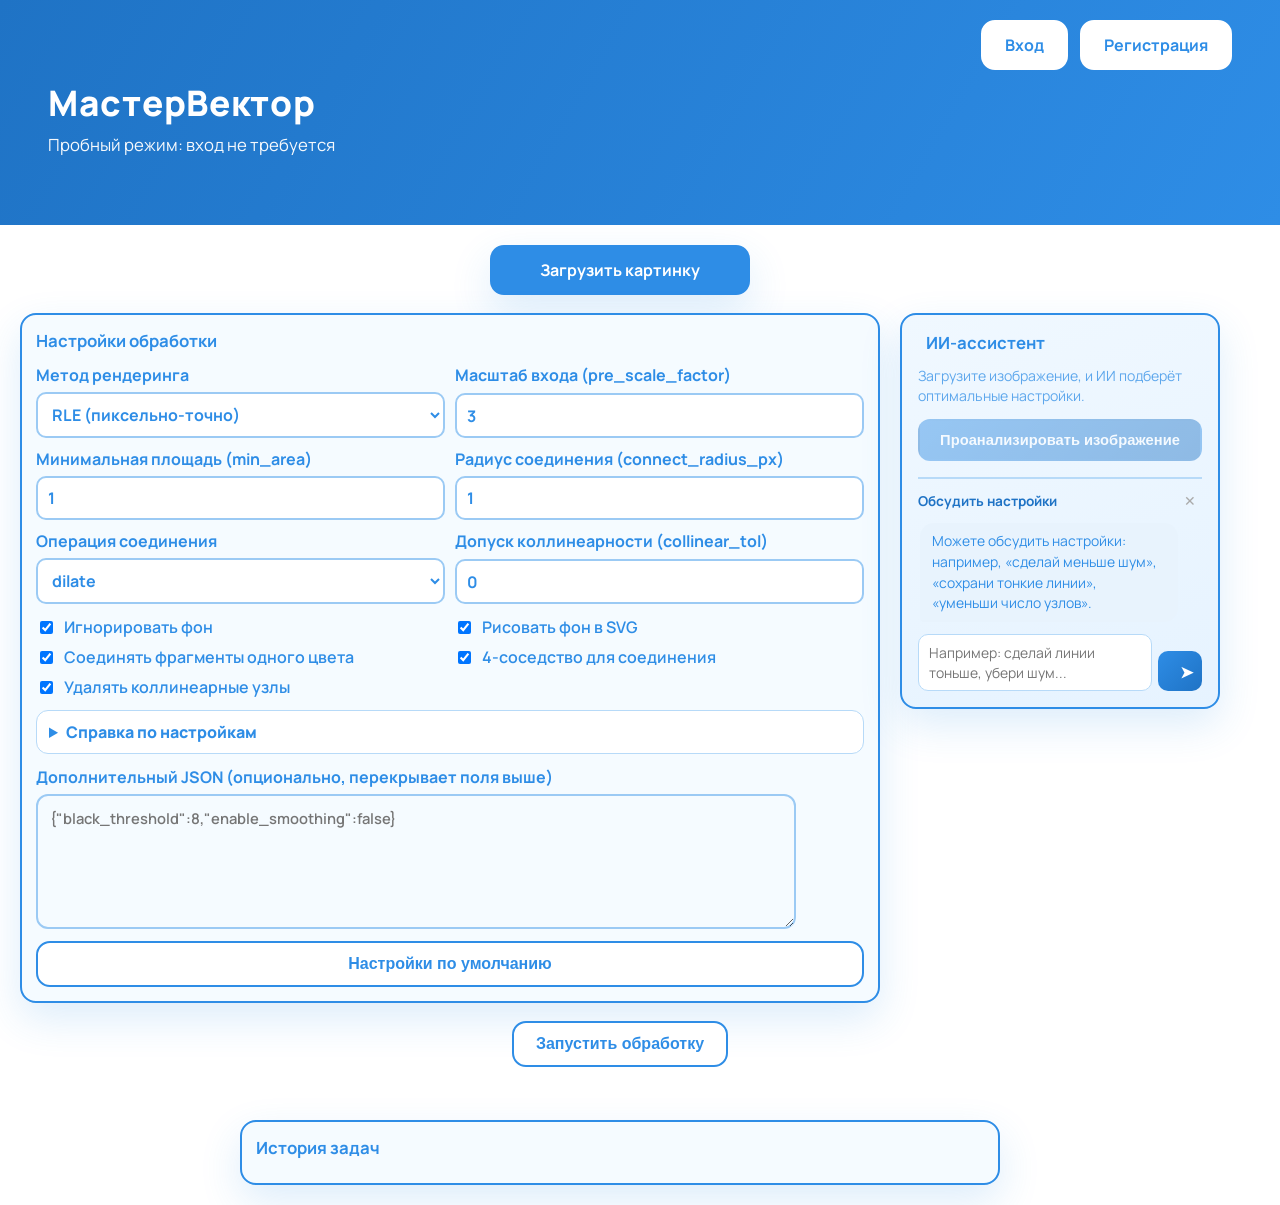
<file: index.html>
<!doctype html>
<html lang="ru">
<head>
  <meta charset="UTF-8" />
  <meta name="viewport" content="width=device-width, initial-scale=1.0" />
  <title>МастерВектор - Главная</title>
  <link rel="preconnect" href="https://fonts.googleapis.com" />
  <link rel="preconnect" href="https://fonts.gstatic.com" crossorigin />
  <link href="https://fonts.googleapis.com/css2?family=Manrope:wght@400;600;700;800&display=swap" rel="stylesheet" />
  <link rel="stylesheet" href="styles.css" />
</head>
<body>
  <header class="top-strip">
    <div class="top-actions">
      <a id="loginBtn" class="btn btn-strip" href="login.html">Вход</a>
      <a id="registerBtn" class="btn btn-strip" href="register.html">Регистрация</a>
      <button id="logoutBtn" class="btn btn-strip" type="button">Выйти</button>
    </div>
    <div class="hero-title-wrap">
      <h1>МастерВектор</h1>
      <p id="userInfo">Режим загрузки</p>
    </div>
  </header>

  <main class="main-content">
    <section class="center-panel">
      <div id="uploadState" class="state-block visible">
        <label for="bmpFile" class="btn btn-main">Загрузить картинку</label>
        <input id="bmpFile" type="file" accept=".bmp,image/bmp" />

        <div class="upload-columns">
          <section class="settings-card" aria-label="Настройки обработки">
            <h2>Настройки обработки</h2>
            <div class="settings-grid">
              <label class="settings-field" for="settingMethod">
                <span>Метод рендеринга</span>
                <select id="settingMethod">
                  <option value="rle" selected>RLE (пиксельно-точно)</option>
                  <option value="contours">Contours (меньше узлов)</option>
                </select>
              </label>

              <label class="settings-field" for="settingPreScaleFactor">
                <span>Масштаб входа (pre_scale_factor)</span>
                <input id="settingPreScaleFactor" type="number" value="3" min="0.1" step="0.1" />
              </label>

              <label class="settings-field" for="settingMinArea">
                <span>Минимальная площадь (min_area)</span>
                <input id="settingMinArea" type="number" value="1" min="1" step="1" />
              </label>

              <label class="settings-field" for="settingConnectRadius">
                <span>Радиус соединения (connect_radius_px)</span>
                <input id="settingConnectRadius" type="number" value="1" min="0" step="0.1" />
              </label>

              <label class="settings-field" for="settingConnectOp">
                <span>Операция соединения</span>
                <select id="settingConnectOp">
                  <option value="dilate" selected>dilate</option>
                  <option value="close">close</option>
                  <option value="none">none</option>
                </select>
              </label>

              <label class="settings-field" for="settingCollinearTol">
                <span>Допуск коллинеарности (collinear_tol)</span>
                <input id="settingCollinearTol" type="number" value="0" min="0" step="0.1" />
              </label>
            </div>

            <div class="settings-switches">
              <label><input id="settingIgnoreBackground" type="checkbox" checked /> Игнорировать фон</label>
              <label><input id="settingDrawBackground" type="checkbox" checked /> Рисовать фон в SVG</label>
              <label><input id="settingConnectSameColor" type="checkbox" checked /> Соединять фрагменты одного цвета</label>
              <label><input id="settingConnect4Neighbors" type="checkbox" checked /> 4-соседство для соединения</label>
              <label><input id="settingSimplifyCollinear" type="checkbox" checked /> Удалять коллинеарные узлы</label>
            </div>

            <details class="settings-help">
              <summary>Справка по настройкам</summary>
              <ul>
                <li><strong>method:</strong> <em>rle</em> дает максимально точный контур по пикселям, <em>contours</em> обычно уменьшает размер SVG и число узлов.</li>
                <li><strong>pre_scale_factor:</strong> увеличение входа перед векторизацией. Больше значение сглаживает мелкие ступеньки, но может увеличивать время обработки.</li>
                <li><strong>min_area:</strong> отбрасывает очень маленькие области. Рост значения убирает шум, но может удалить мелкие полезные детали.</li>
                <li><strong>connect_radius_px + connect_op:</strong> управляют склейкой близких фрагментов. Большой радиус и <em>close</em> сильнее объединяют формы, но могут «слипать» соседние элементы.</li>
                <li><strong>collinear_tol + simplify_collinear:</strong> упрощают контуры, убирая лишние точки на прямых. Чем выше допуск, тем компактнее SVG и тем выше риск потери геометрических нюансов.</li>
                <li><strong>ignore_background:</strong> не строит вектор по цвету фона, чтобы фон не превращался в большую сплошную фигуру.</li>
                <li><strong>draw_background:</strong> добавляет фоновый прямоугольник в SVG. Удобно для предпросмотра, но увеличивает итоговый файл.</li>
                <li><strong>connect_same_color:</strong> объединяет близкие элементы одного цвета в более крупные области, уменьшая фрагментацию.</li>
                <li><strong>connect_4neighbors:</strong> более строгая связность по 4 соседям; диагональные касания не считаются связными, контуры могут быть раздельнее.</li>
                <li><strong>Дополнительный JSON:</strong> применяется последним и перекрывает значения из формы. Подходит для тонкой настройки редких параметров.</li>
              </ul>
            </details>

            <label class="settings-field" for="settingsJson">
              <span>Дополнительный JSON (опционально, перекрывает поля выше)</span>
              <textarea id="settingsJson" class="settings-input" rows="5" spellcheck="false" placeholder='{"black_threshold":8,"enable_smoothing":false}'></textarea>
            </label>
            <button id="resetDefaultsBtn" class="btn btn-secondary" type="button">Настройки по умолчанию</button>
          </section>

          <!-- AI-панель -->
          <aside class="ai-panel" aria-label="ИИ-ассистент">
            <div class="ai-panel-header">
              <span class="ai-panel-icon"></span>
              <h2>ИИ-ассистент</h2>
            </div>
            <p class="ai-panel-hint">Загрузите изображение, и ИИ подберёт оптимальные настройки.</p>
            <button id="aiSuggestBtn" class="btn btn-ai" type="button" disabled>
              Проанализировать изображение
            </button>
            <div id="aiProgress" class="ai-progress hidden" aria-live="polite">
              <div class="ai-progress-header">
                <span id="aiProgressStage" class="ai-progress-stage">Подготовка...</span>
                <span id="aiProgressPct" class="ai-progress-pct">0%</span>
              </div>
              <div class="ai-progress-bar-wrap">
                <div id="aiProgressBar" class="ai-progress-bar-fill"></div>
              </div>
              <ul id="aiProgressLog" class="ai-progress-log"></ul>
            </div>
            <div id="aiError" class="ai-error hidden" aria-live="polite"></div>
            <div id="aiResult" class="ai-result hidden">
              <div class="ai-explanation-label">Объяснение ИИ:</div>
              <div id="aiExplanation" class="ai-explanation"></div>
              <div class="ai-settings-label">Предложенные настройки:</div>
              <pre id="aiSettingsPreview" class="ai-settings-preview"></pre>
              <button id="aiApplyBtn" class="btn btn-ai-apply" type="button">
                 Применить настройки
              </button>
              <div id="aiModelLabel" class="ai-model-label"></div>
            </div>

            <!-- Чат для обсуждения настроек -->
            <div id="aiChat" class="ai-chat">
              <div class="ai-chat-header">
                <span> Обсудить настройки</span>
                <button id="aiChatClearBtn" class="ai-chat-clear-btn" type="button" title="Очистить историю">✕</button>
              </div>
              <div id="aiChatMessages" class="ai-chat-messages" aria-live="polite"></div>
              <div class="ai-chat-input-row">
                <textarea id="aiChatInput" class="ai-chat-input" rows="2"
                  placeholder="Например: сделай линии тоньше, убери шум..."></textarea>
                <button id="aiChatSendBtn" class="btn ai-chat-send-btn" type="button">➤</button>
              </div>
              <div id="aiChatError" class="ai-error hidden" style="font-size:0.82rem"></div>
            </div>
          </aside>
        </div>

        <button id="startJobBtn" class="btn btn-secondary" type="button">Запустить обработку</button>
        <div id="formError" class="error-text" aria-live="polite"></div>
      </div>

      <div id="progressState" class="state-block" aria-live="polite">
        <div class="progress-label">Создание и запуск задачи...</div>
        <div class="progress-wrap">
          <div id="progressBar" class="progress-bar"></div>
        </div>
        <div id="progressPercent" class="progress-percent">0%</div>
      </div>

      <div id="logsState" class="state-block" aria-live="polite">
        <div class="logs-window">
          <div class="logs-title">Логи обработки</div>
          <pre id="logsOutput" class="logs-output"></pre>
        </div>
      </div>

      <div id="doneState" class="state-block" aria-live="polite">
        <button id="downloadSvgBtn" class="btn btn-main" type="button">Скачать SVG файл</button>
        <button id="downloadLogBtn" class="btn btn-secondary" type="button">Скачать лог</button>
        <button id="restartBtn" class="btn btn-secondary" type="button">Обработать новую схему</button>
      </div>

      <section class="history-card" aria-live="polite">
        <h2>История задач</h2>
        <ul id="jobsList" class="jobs-list"></ul>
      </section>
    </section>
  </main>

  <script src="app.js"></script>
</body>
</html>
</file>
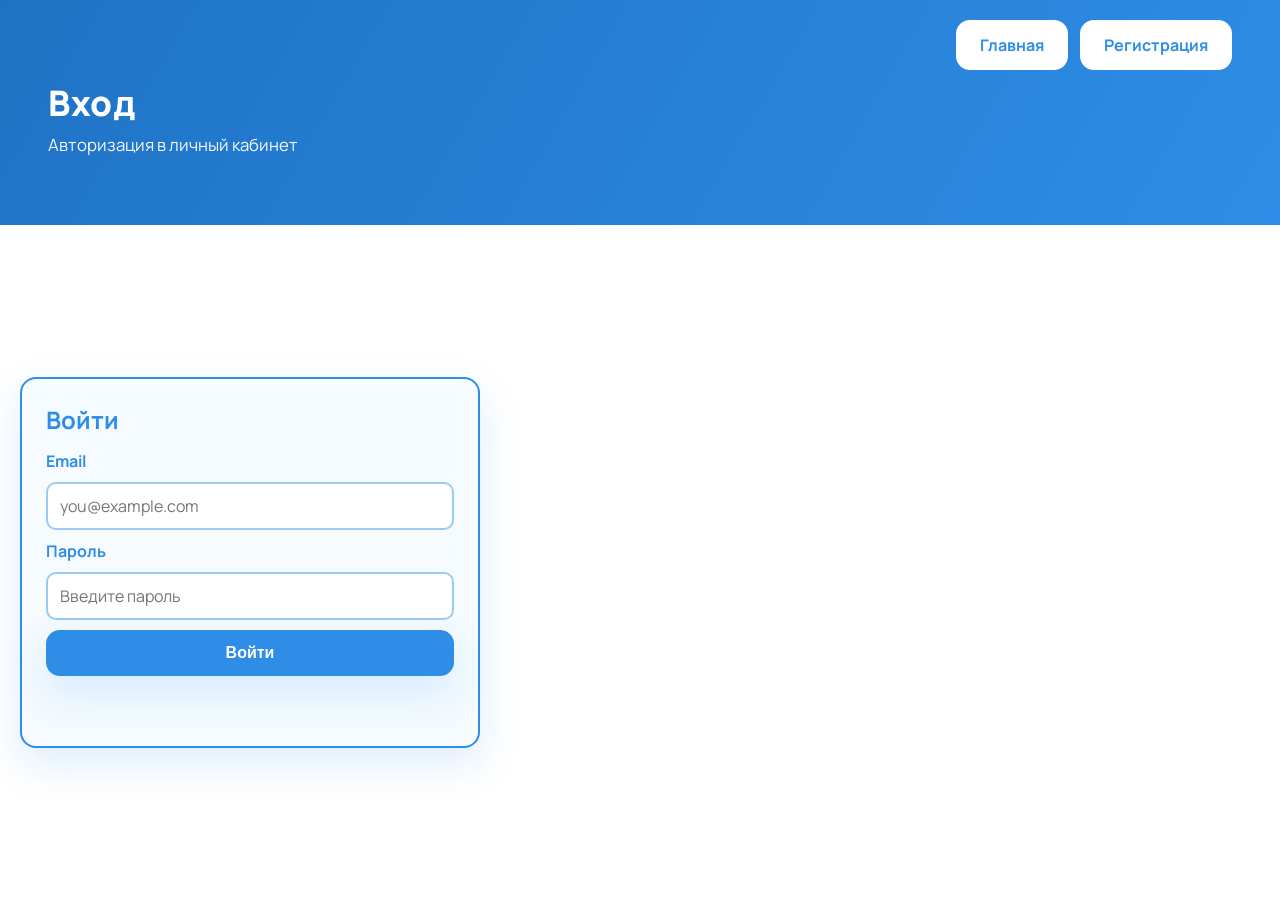
<file: login.html>
<!doctype html>
<html lang="ru">
<head>
  <meta charset="UTF-8" />
  <meta name="viewport" content="width=device-width, initial-scale=1.0" />
  <title>МастерВектор - Вход</title>
  <link rel="preconnect" href="https://fonts.googleapis.com" />
  <link rel="preconnect" href="https://fonts.gstatic.com" crossorigin />
  <link href="https://fonts.googleapis.com/css2?family=Manrope:wght@400;600;700;800&display=swap" rel="stylesheet" />
  <link rel="stylesheet" href="styles.css" />
</head>
<body>
  <header class="top-strip">
    <div class="top-actions">
      <a class="btn btn-strip" href="index.html">Главная</a>
      <a class="btn btn-strip" href="register.html">Регистрация</a>
    </div>
    <div class="hero-title-wrap">
      <h1>Вход</h1>
      <p>Авторизация в личный кабинет</p>
    </div>
  </header>

  <main class="main-content">
    <section class="auth-card">
      <h2>Войти</h2>
      <form id="loginForm">
        <label for="email">Email</label>
        <input id="email" type="email" placeholder="you@example.com" required />

        <label for="password">Пароль</label>
        <input id="password" type="password" placeholder="Введите пароль" required />

        <button type="submit" class="btn btn-main">Войти</button>
      </form>
      <p id="authError" class="error-text" aria-live="polite"></p>
    </section>
  </main>

  <script src="auth.js"></script>
</body>
</html>
</file>
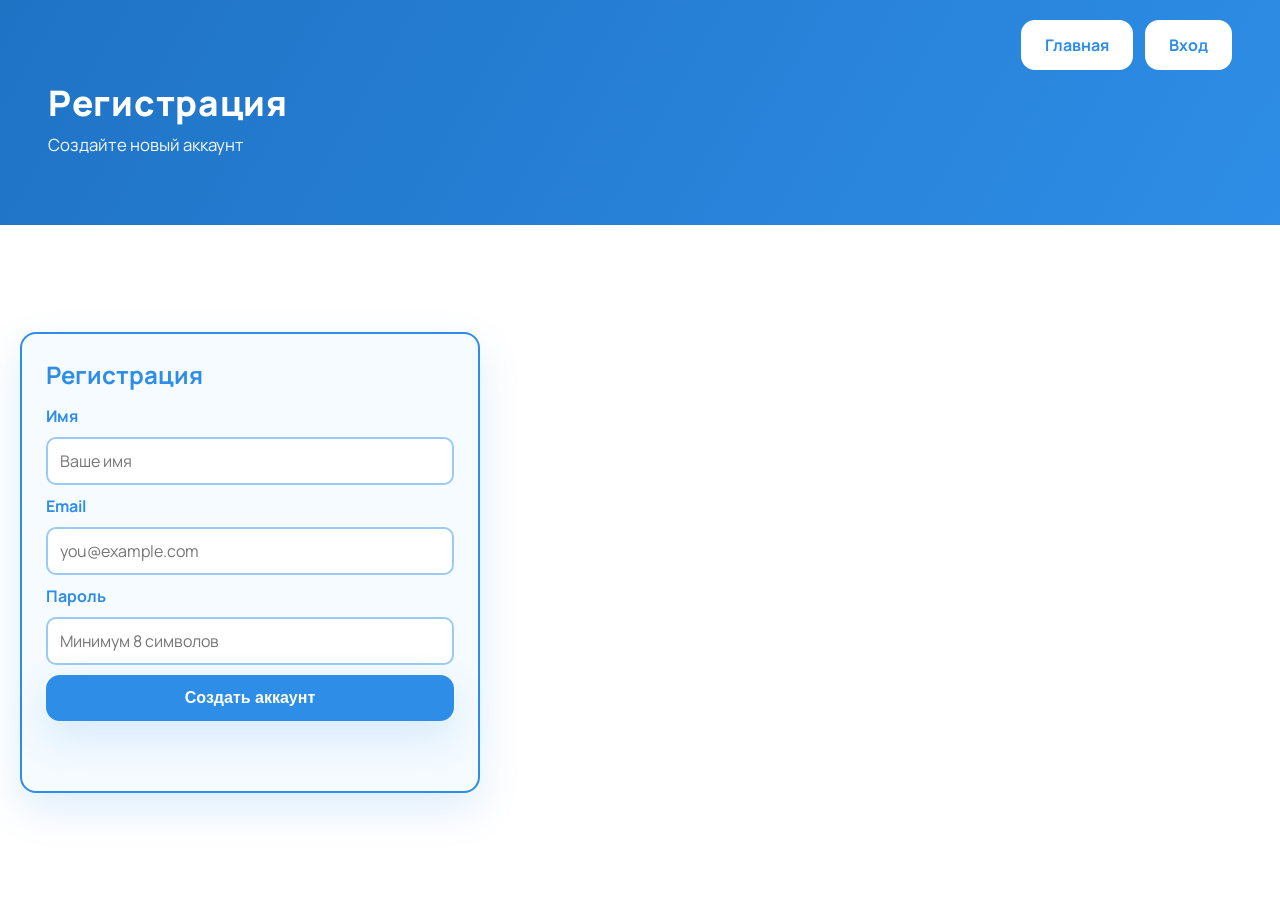
<file: register.html>
<!doctype html>
<html lang="ru">
<head>
  <meta charset="UTF-8" />
  <meta name="viewport" content="width=device-width, initial-scale=1.0" />
  <title>МастерВекстор - Регистрация</title>
  <link rel="preconnect" href="https://fonts.googleapis.com" />
  <link rel="preconnect" href="https://fonts.gstatic.com" crossorigin />
  <link href="https://fonts.googleapis.com/css2?family=Manrope:wght@400;600;700;800&display=swap" rel="stylesheet" />
  <link rel="stylesheet" href="styles.css" />
</head>
<body>
  <header class="top-strip">
    <div class="top-actions">
      <a class="btn btn-strip" href="index.html">Главная</a>
      <a class="btn btn-strip" href="login.html">Вход</a>
    </div>
    <div class="hero-title-wrap">
      <h1>Регистрация</h1>
      <p>Создайте новый аккаунт</p>
    </div>
  </header>

  <main class="main-content">
    <section class="auth-card">
      <h2>Регистрация</h2>
      <form id="registerForm">
        <label for="name">Имя</label>
        <input id="name" type="text" placeholder="Ваше имя" required />

        <label for="email">Email</label>
        <input id="email" type="email" placeholder="you@example.com" required />

        <label for="password">Пароль</label>
        <input id="password" type="password" placeholder="Минимум 8 символов" required />

        <button type="submit" class="btn btn-main">Создать аккаунт</button>
      </form>
      <p id="authError" class="error-text" aria-live="polite"></p>
    </section>
  </main>

  <script src="auth.js"></script>
</body>
</html>
</file>
<file: styles.css>
:root {
  --white: #ffffff;
  --blue: #2e8de6;
  --blue-dark: #1f73c5;
  --text-blue: #2e8de6;
  --radius: 14px;
  --shadow: 0 16px 40px rgba(46, 141, 230, 0.16);
}

* {
  box-sizing: border-box;
}

html,
body {
  margin: 0;
  min-height: 100%;
  font-family: "Manrope", sans-serif;
  background: var(--white);
  color: var(--text-blue);
}

body {
  min-height: 100vh;
}

.top-strip {
  position: relative;
  height: 25vh;
  min-height: 170px;
  background: linear-gradient(120deg, var(--blue-dark), var(--blue));
  color: var(--white);
  padding: 22px clamp(14px, 4vw, 48px);
}

.top-actions {
  position: absolute;
  right: clamp(14px, 4vw, 48px);
  top: 20px;
  display: flex;
  gap: 12px;
}

.hero-title-wrap {
  display: inline-flex;
  flex-direction: column;
  gap: 6px;
  margin-top: 56px;
}

.hero-title-wrap h1 {
  margin: 0;
  font-size: clamp(1.4rem, 3vw, 2.2rem);
  font-weight: 800;
  letter-spacing: 0.02em;
}

.hero-title-wrap p {
  margin: 0;
  font-size: clamp(0.88rem, 1.8vw, 1.05rem);
  opacity: 0.96;
}

.main-content {
  min-height: 75vh;
  display: grid;
  place-items: center start;
  padding: 20px;
}

.center-panel {
  width: min(1200px, 96vw);
  min-height: 320px;
  display: grid;
  place-items: center;
}

/* Двухколоночный layout: форма + AI-панель */
.upload-columns {
  width: 100%;
  display: grid;
  grid-template-columns: 1fr 320px;
  gap: 20px;
  align-items: start;
}

.state-block {
  width: 100%;
  display: none;
  justify-items: center;
  gap: 18px;
}

.state-block.visible {
  display: grid;
}

#bmpFile {
  display: none;
}

.btn {
  border: 2px solid transparent;
  border-radius: var(--radius);
  font-size: 1rem;
  font-weight: 700;
  padding: 12px 22px;
  cursor: pointer;
  text-decoration: none;
  transition: transform 0.14s ease, box-shadow 0.14s ease, background-color 0.14s ease, color 0.14s ease;
}

.btn:hover {
  transform: translateY(-1px);
}

.btn-strip {
  background: var(--white);
  color: var(--text-blue);
  border-color: var(--white);
}

.btn-strip:hover {
  box-shadow: 0 8px 20px rgba(255, 255, 255, 0.33);
}

.btn-main {
  background: var(--blue);
  color: var(--white);
  border-color: var(--blue);
  min-width: 260px;
  text-align: center;
  box-shadow: var(--shadow);
}

.btn-main:hover {
  background: var(--blue-dark);
  border-color: var(--blue-dark);
}

.btn-secondary {
  background: var(--white);
  color: var(--text-blue);
  border-color: var(--blue);
}

.progress-label,
.progress-percent {
  font-size: 1rem;
  font-weight: 600;
  color: var(--text-blue);
}

.progress-wrap {
  width: min(620px, 92vw);
  height: 20px;
  border-radius: 999px;
  border: 2px solid var(--blue);
  overflow: hidden;
  background: #eff7ff;
}

.progress-bar {
  width: 0;
  height: 100%;
  background: linear-gradient(90deg, #6ec1ff, var(--blue));
  transition: width 0.18s linear;
}

.logs-window {
  width: min(760px, 94vw);
  border: 2px solid var(--blue);
  border-radius: 16px;
  background: #f5fbff;
  box-shadow: var(--shadow);
  overflow: hidden;
}

.logs-title {
  background: var(--blue);
  color: var(--white);
  padding: 10px 14px;
  font-weight: 700;
}

.logs-output {
  margin: 0;
  min-height: 180px;
  max-height: 280px;
  overflow: auto;
  padding: 12px 14px;
  font-size: 0.9rem;
  line-height: 1.5;
  color: var(--text-blue);
  white-space: pre-wrap;
}

.settings-input {
  width: min(760px, 94vw);
  border: 2px solid #9bcaf4;
  border-radius: 12px;
  padding: 12px;
  font: 600 0.92rem/1.45 "Manrope", sans-serif;
  color: var(--text-blue);
  background: #f5fbff;
}

.settings-input:focus {
  outline: none;
  border-color: var(--blue);
  box-shadow: 0 0 0 3px rgba(46, 141, 230, 0.15);
}

.settings-card {
  width: 100%;
  border: 2px solid var(--blue);
  border-radius: 16px;
  background: #f5fbff;
  box-shadow: var(--shadow);
  padding: 14px;
  display: grid;
  gap: 12px;
}

.settings-card h2 {
  margin: 0;
  font-size: 1.05rem;
  color: var(--text-blue);
}

.settings-grid {
  display: grid;
  grid-template-columns: repeat(2, minmax(0, 1fr));
  gap: 10px;
}

.settings-field {
  display: grid;
  gap: 6px;
  font-weight: 700;
  color: var(--text-blue);
}

.settings-field select,
.settings-field input[type="number"] {
  width: 100%;
  border: 2px solid #9bcaf4;
  border-radius: 10px;
  padding: 9px 10px;
  font: inherit;
  color: var(--text-blue);
  background: var(--white);
}

.settings-field select:focus,
.settings-field input[type="number"]:focus {
  outline: none;
  border-color: var(--blue);
  box-shadow: 0 0 0 3px rgba(46, 141, 230, 0.15);
}

.settings-switches {
  display: grid;
  grid-template-columns: repeat(2, minmax(0, 1fr));
  gap: 8px;
}

.settings-switches label {
  display: flex;
  align-items: center;
  gap: 8px;
  font-weight: 600;
}

.settings-help {
  border: 1px solid #b7daf8;
  border-radius: 12px;
  background: #ffffff;
  padding: 10px 12px;
}

.settings-help summary {
  cursor: pointer;
  font-weight: 800;
  color: var(--text-blue);
}

.settings-help ul {
  margin: 10px 0 0;
  padding-left: 18px;
  display: grid;
  gap: 6px;
  line-height: 1.4;
}

.settings-help li {
  color: var(--text-blue);
  font-size: 0.92rem;
}

.history-card {
  width: min(760px, 94vw);
  margin-top: 18px;
  border: 2px solid var(--blue);
  border-radius: 16px;
  background: #f5fbff;
  box-shadow: var(--shadow);
  padding: 14px;
}

.history-card h2 {
  margin: 0 0 10px;
  font-size: 1.05rem;
  color: var(--text-blue);
}

.jobs-list {
  margin: 0;
  padding-left: 18px;
  color: var(--text-blue);
  display: grid;
  gap: 7px;
}

.error-text {
  min-height: 1.2em;
  color: #c22929;
  font-size: 0.9rem;
  font-weight: 700;
}

.hidden {
  display: none !important;
}

.auth-card {
  width: min(460px, 94vw);
  border: 2px solid var(--blue);
  border-radius: 16px;
  background: #f5fbff;
  box-shadow: var(--shadow);
  padding: 24px;
}

.auth-card h2 {
  margin: 0 0 14px;
  color: var(--text-blue);
}

.auth-card form {
  display: grid;
  gap: 10px;
}

.auth-card label {
  font-weight: 700;
  color: var(--text-blue);
}

.auth-card input {
  width: 100%;
  border: 2px solid #9bcaf4;
  border-radius: 10px;
  padding: 11px 12px;
  font: inherit;
  color: var(--text-blue);
  background: var(--white);
}

.auth-card input:focus {
  outline: none;
  border-color: var(--blue);
  box-shadow: 0 0 0 3px rgba(46, 141, 230, 0.15);
}

/* ─── AI-панель ─────────────────────────────────────────────── */
.ai-panel {
  position: sticky;
  top: 20px;
  border: 2px solid var(--blue);
  border-radius: 16px;
  background: linear-gradient(160deg, #f0f8ff 0%, #e6f3ff 100%);
  box-shadow: var(--shadow);
  padding: 16px;
  display: grid;
  gap: 12px;
}

.ai-panel-header {
  display: flex;
  align-items: center;
  gap: 8px;
}

.ai-panel-icon {
  font-size: 1.3rem;
}

.ai-panel-header h2 {
  margin: 0;
  font-size: 1.05rem;
  color: var(--text-blue);
}

.ai-panel-hint {
  margin: 0;
  font-size: 0.88rem;
  color: var(--text-blue);
  opacity: 0.75;
  line-height: 1.45;
}

.btn-ai {
  background: linear-gradient(135deg, var(--blue), var(--blue-dark));
  color: var(--white);
  border-color: transparent;
  font-size: 0.92rem;
  padding: 11px 14px;
  text-align: center;
  border-radius: 12px;
  transition: opacity 0.15s, transform 0.14s;
}

.btn-ai:disabled {
  opacity: 0.45;
  cursor: not-allowed;
  transform: none;
}

.btn-ai:not(:disabled):hover {
  opacity: 0.88;
}

.btn-ai-apply {
  background: #e8f7ee;
  color: #1a7a40;
  border: 2px solid #4caf7a;
  border-radius: 12px;
  font-size: 0.9rem;
  padding: 10px 14px;
  cursor: pointer;
  font-weight: 700;
  transition: background 0.15s, transform 0.14s;
}

.btn-ai-apply:hover {
  background: #d0f0dc;
  transform: translateY(-1px);
}

.ai-spinner {
  display: none; /* replaced by ai-progress */
}

.ai-progress {
  display: grid;
  gap: 8px;
}

.ai-progress-header {
  display: flex;
  justify-content: space-between;
  align-items: center;
  font-size: 0.88rem;
  font-weight: 600;
  color: var(--text-blue);
}

.ai-progress-stage {
  flex: 1;
  overflow: hidden;
  text-overflow: ellipsis;
  white-space: nowrap;
}

.ai-progress-pct {
  font-weight: 800;
  font-variant-numeric: tabular-nums;
  min-width: 3ch;
  text-align: right;
  margin-left: 8px;
  color: var(--blue-dark);
}

.ai-progress-bar-wrap {
  background: #d0e8fb;
  border-radius: 99px;
  height: 8px;
  overflow: hidden;
}

.ai-progress-bar-fill {
  height: 100%;
  width: 0%;
  background: linear-gradient(90deg, var(--blue), var(--blue-dark));
  border-radius: 99px;
  transition: width 0.5s ease;
}

.ai-progress-log {
  list-style: none;
  margin: 0;
  padding: 6px 10px;
  background: #f0f8ff;
  border: 1px solid #b7daf8;
  border-radius: 10px;
  font-size: 0.8rem;
  max-height: 120px;
  overflow-y: auto;
  display: flex;
  flex-direction: column;
  gap: 3px;
  scroll-behavior: smooth;
}

.ai-log-entry {
  color: var(--text-blue);
  line-height: 1.4;
}

.ai-log-entry.ai-log-error {
  color: #c22929;
  font-weight: 600;
}

.ai-log-entry.ai-log-success {
  color: #1a7a40;
  font-weight: 600;
}

/* ─── AI чат ─────────────────────────────────────────────── */

.ai-chat {
  display: grid;
  gap: 8px;
  border-top: 2px solid #b7daf8;
  padding-top: 12px;
  margin-top: 4px;
}

.ai-chat-header {
  display: flex;
  justify-content: space-between;
  align-items: center;
  font-size: 0.85rem;
  font-weight: 700;
  color: var(--blue-dark);
}

.ai-chat-clear-btn {
  background: none;
  border: none;
  cursor: pointer;
  color: #aaa;
  font-size: 0.9rem;
  padding: 2px 6px;
  border-radius: 6px;
  transition: color 0.15s;
}
.ai-chat-clear-btn:hover { color: #c22929; }

.ai-chat-messages {
  display: flex;
  flex-direction: column;
  gap: 8px;
  max-height: 260px;
  overflow-y: auto;
  scroll-behavior: smooth;
  padding: 4px 2px;
}

.ai-chat-msg {
  display: flex;
  flex-direction: column;
  gap: 4px;
}

.ai-chat-msg-user { align-items: flex-end; }
.ai-chat-msg-assistant { align-items: flex-start; }

.ai-chat-bubble {
  max-width: 92%;
  padding: 8px 12px;
  border-radius: 14px;
  font-size: 0.87rem;
  line-height: 1.5;
  white-space: pre-wrap;
  word-break: break-word;
}

.ai-chat-msg-user .ai-chat-bubble {
  background: var(--blue);
  color: #fff;
  border-bottom-right-radius: 4px;
}

.ai-chat-msg-assistant .ai-chat-bubble {
  background: #e8f3fd;
  color: var(--text-blue);
  border-bottom-left-radius: 4px;
}

.ai-chat-typing {
  font-size: 0.82rem;
  color: var(--text-blue);
  opacity: 0.7;
  padding: 4px 8px;
  animation: ai-pulse 1.2s ease-in-out infinite;
}

.ai-chat-apply-btn {
  background: #e8f7ee;
  color: #1a7a40;
  border: 1.5px solid #4caf7a;
  border-radius: 8px;
  font-size: 0.8rem;
  padding: 5px 10px;
  cursor: pointer;
  font-weight: 700;
  align-self: flex-start;
  transition: background 0.15s;
}
.ai-chat-apply-btn:hover { background: #d0f0dc; }
.ai-chat-apply-btn:disabled { opacity: 0.5; cursor: default; }

.ai-chat-input-row {
  display: flex;
  gap: 6px;
  align-items: flex-end;
}

.ai-chat-input {
  flex: 1;
  resize: none;
  border: 1.5px solid #b7daf8;
  border-radius: 10px;
  padding: 8px 10px;
  font-size: 0.87rem;
  font-family: inherit;
  color: var(--text-blue);
  background: var(--white);
  line-height: 1.4;
  transition: border-color 0.15s;
}
.ai-chat-input:focus {
  outline: none;
  border-color: var(--blue);
}

.ai-chat-send-btn {
  background: linear-gradient(135deg, var(--blue), var(--blue-dark));
  color: #fff;
  border: none;
  border-radius: 10px;
  width: 40px;
  height: 40px;
  font-size: 1rem;
  cursor: pointer;
  flex-shrink: 0;
  transition: opacity 0.15s;
}
.ai-chat-send-btn:disabled { opacity: 0.4; cursor: default; }
.ai-chat-send-btn:not(:disabled):hover { opacity: 0.85; }


.ai-error {
  font-size: 0.88rem;
  color: #c22929;
  font-weight: 600;
  background: #fff0f0;
  border: 1px solid #f5c0c0;
  border-radius: 10px;
  padding: 10px 12px;
  line-height: 1.45;
}

.ai-result {
  display: grid;
  gap: 10px;
}

.ai-explanation-label,
.ai-settings-label {
  font-size: 0.82rem;
  font-weight: 800;
  color: var(--blue-dark);
  text-transform: uppercase;
  letter-spacing: 0.04em;
}

.ai-explanation {
  font-size: 0.9rem;
  color: var(--text-blue);
  line-height: 1.5;
  background: var(--white);
  border: 1px solid #b7daf8;
  border-radius: 10px;
  padding: 10px 12px;
}

.ai-settings-preview {
  margin: 0;
  font-size: 0.82rem;
  color: var(--text-blue);
  background: #f0f8ff;
  border: 1px solid #b7daf8;
  border-radius: 10px;
  padding: 10px 12px;
  overflow-x: auto;
  max-height: 220px;
  overflow-y: auto;
  white-space: pre-wrap;
  word-break: break-all;
}

.ai-model-label {
  font-size: 0.78rem;
  color: var(--text-blue);
  opacity: 0.55;
  text-align: right;
}

@media (max-width: 860px) {
  .upload-columns {
    grid-template-columns: 1fr;
  }

  .ai-panel {
    position: static;
  }
}

/* ─────────────────────────────────────────────────────────── */

@media (max-width: 600px) {
  .top-strip {
    height: 28vh;
  }

  .top-actions {
    gap: 8px;
  }

  .btn {
    font-size: 0.95rem;
    padding: 11px 16px;
  }

  .btn-main {
    min-width: 220px;
  }

  .settings-grid,
  .settings-switches {
    grid-template-columns: 1fr;
  }
}
</file>
